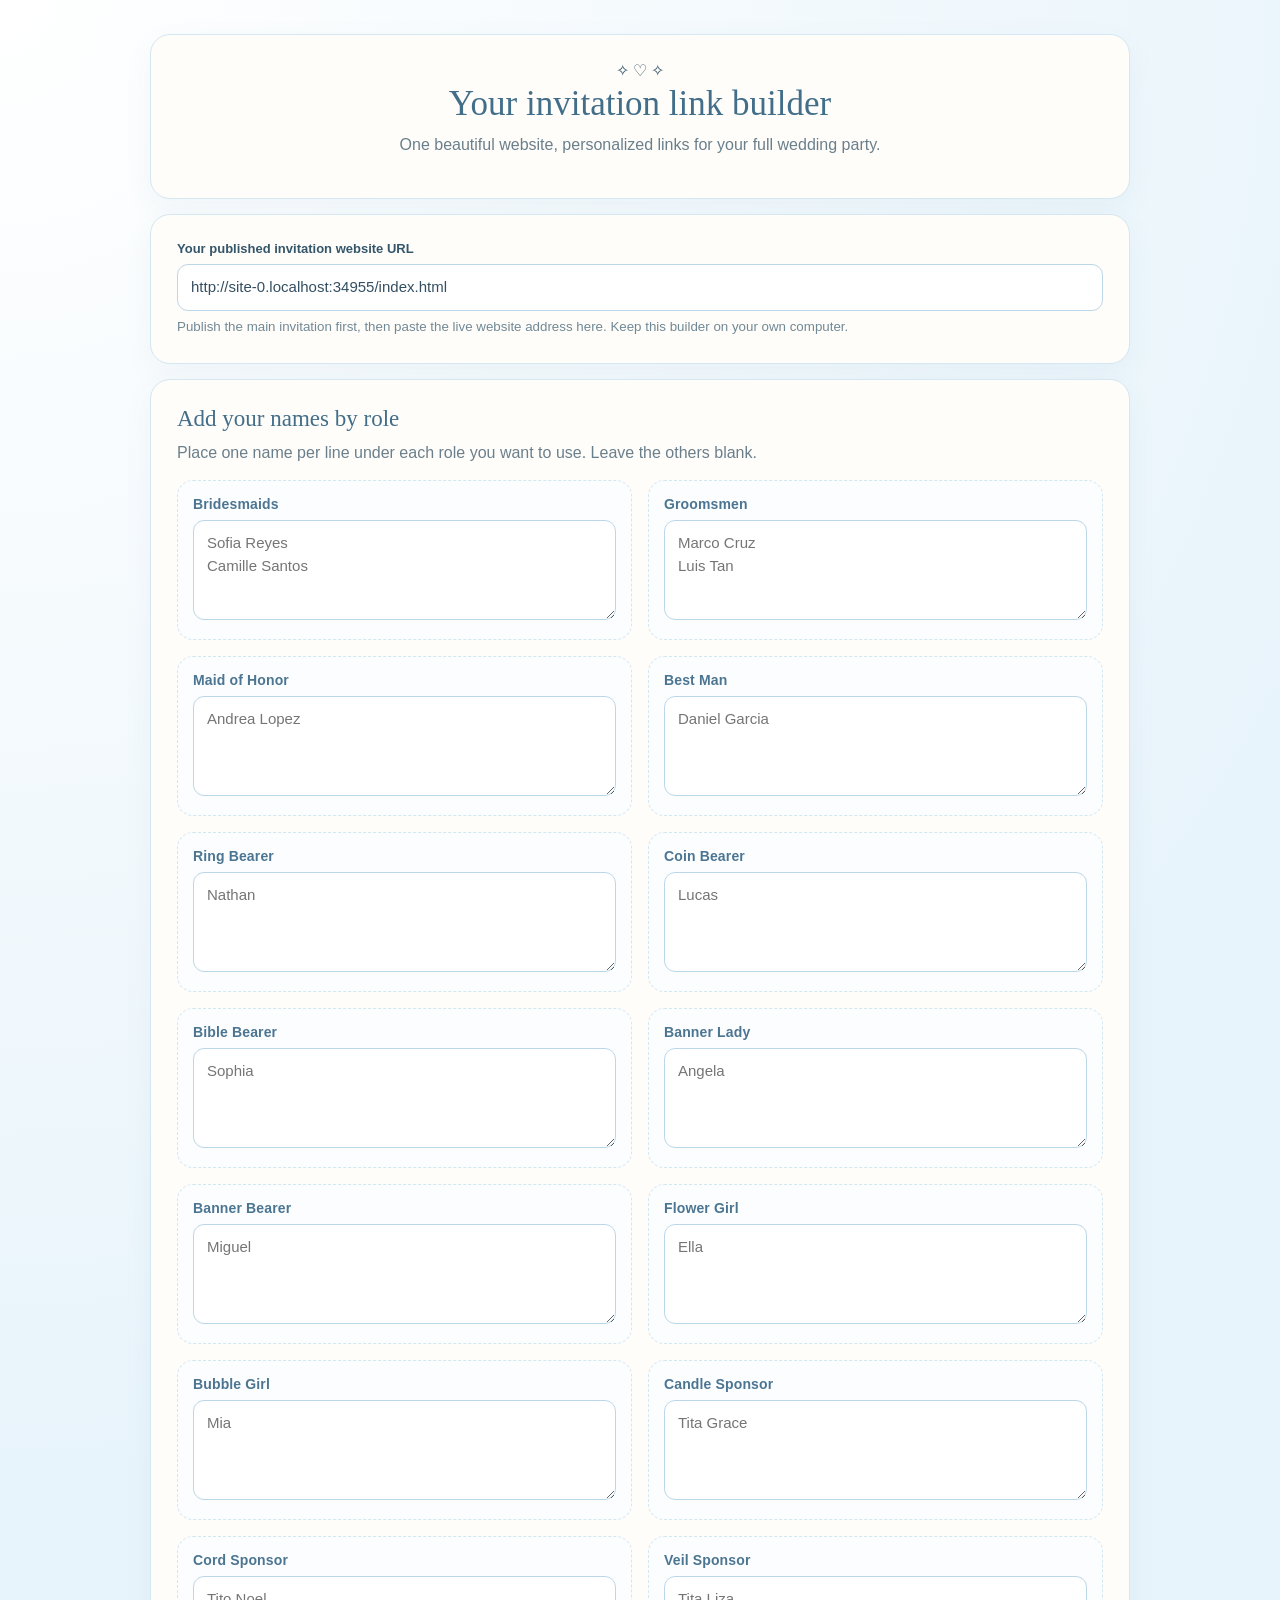
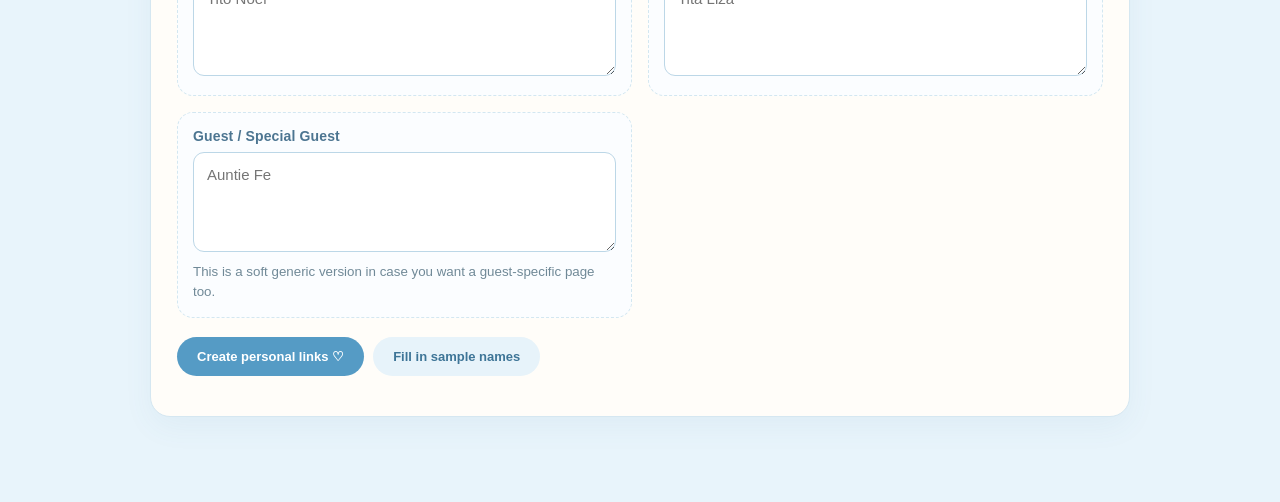
<file: tools/invite-builder.html>
<!doctype html>
<html lang="en">
<head>
<meta charset="utf-8"><meta name="viewport" content="width=device-width, initial-scale=1">
<title>Personal Invitation Link Builder | Alfred & Jessa</title>
<style>
:root { font-family: 'Segoe UI', Arial, sans-serif; color: #34566b; background: #e8f4fb; }
* { box-sizing: border-box; }
body { margin: 0; padding: 34px 17px 70px; background: radial-gradient(circle at top left,#fff,#e8f4fb 60%); min-height: 100vh; }
main { max-width: 980px; margin: auto; }
header, section { background: #fffdf9; border: 1px solid #d5e7f1; border-radius: 20px; padding: 26px; box-shadow: 0 10px 30px rgba(60,112,146,.06); margin-bottom: 15px; }
header { text-align: center; }
h1,h2 { font-family: Georgia,serif; font-weight: 400; color: #426e8a; }
h1 { font-size: 35px; margin: 4px 0 8px; } h2 { font-size: 23px; margin: 0 0 8px; }
p, li { line-height: 1.65; color: #6a7f8c; } p { margin: 6px 0 14px; }
label { display: block; font-weight: 650; margin: 0 0 8px; font-size: 13px; }
input,textarea { width:100%; font: 15px/1.5 'Segoe UI',Arial,sans-serif; border:1px solid #bcd7e7; border-radius: 11px; background: #fff; padding: 11px 13px; color:#344f61; }
textarea { height: 100px; resize: vertical; }
input:focus,textarea:focus { outline: 3px solid #b6dff4; border-color:#71add0; }
.grid { display:grid; grid-template-columns: repeat(2, minmax(0, 1fr)); gap: 16px; }
small { display:block; line-height:1.5; color:#708997; margin:6px 0 0; }
button { appearance:none; border:0; border-radius:100px; cursor:pointer; padding:12px 20px; color:#fff; background:#559bc5; font:650 13px 'Segoe UI',Arial,sans-serif; }
button:hover { background:#397da6; } button:focus-visible { outline: 3px solid #2f6486; outline-offset: 3px; }
button.secondary { color:#3e7597; background:#e7f3fa; }
.buttons { display:flex; gap: 9px; flex-wrap: wrap; margin-top: 19px; }
#status { font-weight:600; color:#a44848; margin-top:10px; }
#output { display:none; }
#results { display:grid; gap:9px; }
.result { border:1px solid #d7eaf3; border-radius:12px; background:#f8fcfe; padding:12px 15px; display:flex; flex-wrap:wrap; align-items:center; gap:10px; }
.result .summary { min-width:160px; flex:1; } .result b { display:block; margin-bottom:4px; } .result span { color:#7d95a3; font-size:12px; }
.result input { flex: 3; min-width: 230px; font-size: 12px; background:white; }
.result button { padding:10px 14px; }
.role-card { padding: 15px; border: 1px dashed #d3e7f1; border-radius: 16px; background: #fbfdff; }
.role-card h3 { margin: 0 0 8px; font: 600 14px 'Segoe UI', Arial, sans-serif; color: #4c7591; letter-spacing: .01em; }
#output h2 {margin-bottom:4px;} #count {font-size:13px; color:#6d8899;}
@media(max-width:700px) { .grid {grid-template-columns:1fr;} header,section{padding:20px;} h1{font-size:30px;} .result input{min-width:100%;} }
</style>
</head>
<body><main>
<header><div aria-hidden="true">✧ ♡ ✧</div><h1>Your invitation link builder</h1><p>One beautiful website, personalized links for your full wedding party.</p></header>
<section>
<label for="site-url">Your published invitation website URL</label>
<input id="site-url" type="url" placeholder="https://your-wedding-site.netlify.app/" autocomplete="url" required>
<small>Publish the main invitation first, then paste the live website address here. Keep this builder on your own computer.</small>
</section>
<section>
<h2>Add your names by role</h2>
<p>Place one name per line under each role you want to use. Leave the others blank.</p>
<div class="grid">
  <div class="role-card"><h3>Bridesmaids</h3><textarea id="bridesmaids" placeholder="Sofia Reyes&#10;Camille Santos"></textarea></div>
  <div class="role-card"><h3>Groomsmen</h3><textarea id="groomsmen" placeholder="Marco Cruz&#10;Luis Tan"></textarea></div>
  <div class="role-card"><h3>Maid of Honor</h3><textarea id="maids" placeholder="Andrea Lopez"></textarea></div>
  <div class="role-card"><h3>Best Man</h3><textarea id="bestmen" placeholder="Daniel Garcia"></textarea></div>
  <div class="role-card"><h3>Ring Bearer</h3><textarea id="ringbearers" placeholder="Nathan"></textarea></div>
  <div class="role-card"><h3>Coin Bearer</h3><textarea id="coinbearers" placeholder="Lucas"></textarea></div>
  <div class="role-card"><h3>Bible Bearer</h3><textarea id="biblebearers" placeholder="Sophia"></textarea></div>
  <div class="role-card"><h3>Banner Lady</h3><textarea id="bannerladies" placeholder="Angela"></textarea></div>
  <div class="role-card"><h3>Banner Bearer</h3><textarea id="bannerbearers" placeholder="Miguel"></textarea></div>
  <div class="role-card"><h3>Flower Girl</h3><textarea id="flowergirls" placeholder="Ella"></textarea></div>
  <div class="role-card"><h3>Bubble Girl</h3><textarea id="bubblegirls" placeholder="Mia"></textarea></div>
  <div class="role-card"><h3>Candle Sponsor</h3><textarea id="candles" placeholder="Tita Grace"></textarea></div>
  <div class="role-card"><h3>Cord Sponsor</h3><textarea id="cords" placeholder="Tito Noel"></textarea></div>
  <div class="role-card"><h3>Veil Sponsor</h3><textarea id="veils" placeholder="Tita Liza"></textarea></div>
  <div class="role-card"><h3>Guest / Special Guest</h3><textarea id="guests" placeholder="Auntie Fe"></textarea><small>This is a soft generic version in case you want a guest-specific page too.</small></div>
</div>
<div class="buttons"><button type="button" id="generate">Create personal links ♡</button><button type="button" class="secondary" id="demo">Fill in sample names</button></div>
<p id="status" role="status" aria-live="polite"></p>
</section>
<section id="output" aria-live="polite"><h2>Ready to send</h2><p id="count"></p><div id="results"></div><div class="buttons"><button type="button" id="download">Download all links as CSV</button><button type="button" class="secondary" id="copy-all">Copy all links</button></div><p><small>Send each person only their own link. Names appear in the link, so avoid sharing the full list publicly.</small></p></section>
</main>
<script>
(() => {
 const $=id=>document.getElementById(id);
 const roleInputs = [
  ['bridesmaids', 'bridesmaid', 'Bridesmaid'],
  ['groomsmen', 'groomsman', 'Groomsman'],
  ['maids', 'maid-of-honor', 'Maid of honor'],
  ['bestmen', 'best-man', 'Best man'],

  ['ringbearers', 'ring-bearer', 'Ring bearer'],
  ['coinbearers', 'coin-bearer', 'Coin bearer'],
  ['biblebearers', 'bible-bearer', 'Bible bearer'],

  ['bannerladies', 'banner-lady', 'Banner lady'],
  ['bannerbearers', 'banner-bearer', 'Banner bearer'],

  ['flowergirls', 'flower-girl', 'Flower girl'],
  ['bubblegirls', 'bubble-girl', 'Bubble girl'],

  ['candles', 'candle-sponsor', 'Candle sponsor'],
  ['cords', 'cord-sponsor', 'Cord sponsor'],
  ['veils', 'veil-sponsor', 'Veil sponsor'],

  ['guests', 'guest', 'Special guest']
];
 let rows=[];
 const nameList=id=>$(id).value.split(/\r?\n/).map(s=>s.trim()).filter(Boolean);
 const status=(message)=>{$('status').textContent=message;};
 async function copyText(value) {
   if(navigator.clipboard?.writeText) { try {await navigator.clipboard.writeText(value); return true;} catch(_){} }
   const t=document.createElement('textarea'); t.value=value; t.style.position='fixed'; t.style.opacity='0'; document.body.appendChild(t); t.select();
   let ok=false; try {ok=document.execCommand('copy');} catch(_){} t.remove();return ok;
 }
 function generate() {
   let base;
   try {
     base=new URL($('site-url').value.trim());
     if (!['https:','http:'].includes(base.protocol)) throw Error('Invalid protocol');
     base.hash=''; base.search='';
     if(!base.pathname.endsWith('.html')) base.pathname=base.pathname.replace(/\/?$/,'/')+'index.html';
   } catch(_) {status('Please paste a valid published website URL, beginning with https:// or http://.');return;}
   const names=roleInputs.flatMap(([id,role,label])=>nameList(id).map(name=>({name,role,label})));
   if(!names.length) {status('Enter at least one name to create an invitation link.');return;}
   rows=names.map(({name,role,label})=>{ const url=new URL(base); url.searchParams.set('name',name); url.searchParams.set('role',role); return {name,role,label,url:url.toString()}; });
   const results=$('results');results.replaceChildren();
   rows.forEach(({name,label,url})=>{
      const row=document.createElement('div');row.className='result';
      const summary=document.createElement('div'); summary.className='summary';
      const n=document.createElement('b');n.textContent=name;
      const r=document.createElement('span');r.textContent=label;
      const link=document.createElement('input');link.type='text';link.readOnly=true;link.value=url;link.setAttribute('aria-label',`Invitation link for ${name}`);
      link.addEventListener('focus',()=>link.select());
      const button=document.createElement('button');button.type='button';button.textContent='Copy link';
      button.addEventListener('click',async()=>{if(await copyText(url)) {button.textContent='Copied!';}else{link.focus();link.select();button.textContent='Select & copy';}});
      summary.append(n,r);row.append(summary,link,button);results.appendChild(row);
   });
   $('count').textContent=`${rows.length} personalized invitation ${rows.length===1?'link':'links'} created. Each link opens the same wedding website.`;
   $('output').style.display='block';status('');$('output').scrollIntoView({behavior:'smooth',block:'start'});
 }
 $('generate').addEventListener('click',generate);
 $('demo').addEventListener('click',()=>{
   $('bridesmaids').value='Sofia Reyes\nCamille Santos';
   $('groomsmen').value='Marco Cruz\nLuis Tan';
   $('maids').value='Andrea Lopez';
   $('bestmen').value='Daniel Garcia';
   $('ringbearers').value='Nathan';
   $('coinbearers').value = 'Lucas';
   $('biblebearers').value='Sophia';
   $('bannerladies').value='Angela';
   $('bannerbearers').value='Miguel';
   $('flowergirls').value='Ella';
   $('bubblegirls').value='Mia';
   $('candles').value='Tita Grace';
   $('cords').value='Tito Noel';
   $('veils').value='Tita Liza';
   $('guests').value='Auntie Fe';
   status('Example names added. Replace them with your own list.');
 });
 $('copy-all').addEventListener('click',async()=>{const ok=await copyText(rows.map(x=>`${x.name} (${x.label}): ${x.url}`).join('\n'));$('copy-all').textContent=ok?'Copied all links!':'Copy individual links above';});
 $('download').addEventListener('click',()=>{
   const csv=[['Name','Role','Personalized invitation link'],...rows.map(x=>[x.name,x.label,x.url])].map(cells=>cells.map(s=>'"'+String(s).replace(/"/g,'""')+'"').join(',')).join('\r\n');
   const blob=new Blob(['\uFEFF'+csv],{type:'text/csv;charset=utf-8'});
   const url=URL.createObjectURL(blob);const a=document.createElement('a');a.href=url;a.download='personalized-wedding-party-links.csv';a.click();setTimeout(()=>URL.revokeObjectURL(url),3000);
 });
 if(location.protocol==='http:'||location.protocol==='https:') $('site-url').value=new URL('../index.html',location.href).toString();
})();
</script>
</body>
</html>
</file>
